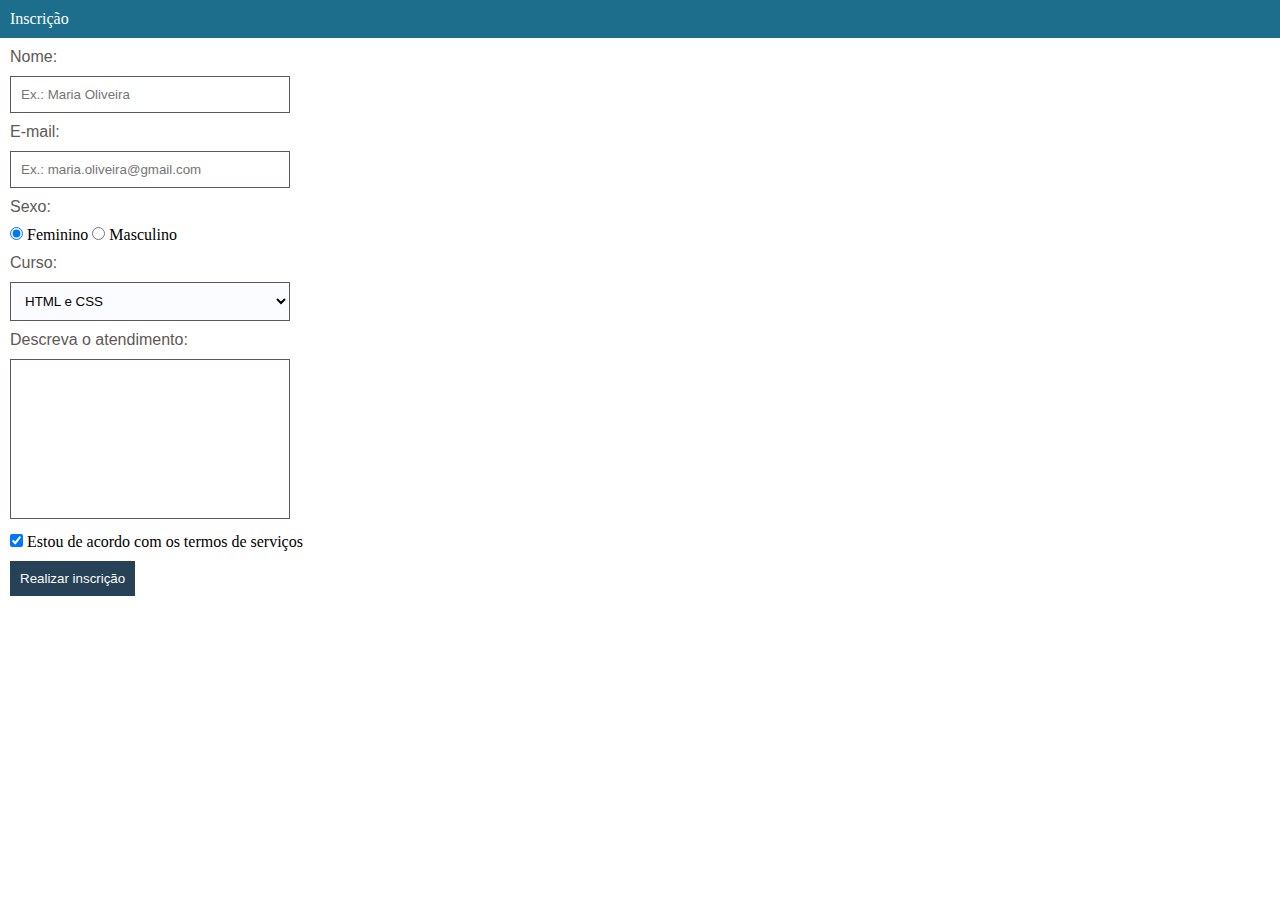
<file: index.html>
<!DOCTYPE html>
<html lang="pt-br">
<head>
    <meta charset="utf-8">
    <title>Formulário</title>
    <link rel="stylesheet" href="estilo.css">
</head>
<body>
    <header class="cabecalho">
        Inscrição
    </header>
    <form class="form">
        <div>
            <label for="nome" class="label">Nome:</label>
            <input type="text" class="input" id="nome" placeholder="Ex.: Maria Oliveira"/>
        </div>

        <div>
            <label for="email" class="label">E-mail:</label>
            <input type="email" class="input" id="email" placeholder="Ex.: maria.oliveira@gmail.com"/>
        </div>

        <div>
            <label class="label">Sexo:</label>
            <div style="margin-top: 10px;"> <!-- CSS inline -->
                <input type="radio" checked id="fem" name="sexo"/>
                <label for="fem">Feminino</label>

                <input type="radio" id="masc" name="sexo"/>
                <label for="masc">Masculino</label>
            </div>

            
        </div>
        <div>
            <label for="curso" class="label">Curso:</label>
            <select class="select">
                <option value="123">HTML e CSS</option>
                <option value="245">JavaScript</option>
                <option value="567">Git</option>
                <option value="789">Node</option>
            </select>
        </div>

        <div>
            <label for="atendimento" class="label">Descreva o atendimento:</label>
            <textarea id="atendimento" class="atendimento"></textarea>
        </div>

        <div style="margin-top: 10px;"> <!-- CSS inline -->
            <input type="checkbox" checked id="termos">
            <label for="termos">Estou de acordo com os termos de serviços</label> 
        </div>

        <div>
            <input type="submit" value="Realizar inscrição" class="botao"> 
            <!-- <button>Realizar inscrição</button> --> <!-- funciona como submit, porém é possível colocar foto -->
        </div>

    </form>
</body>
</html>
</file>
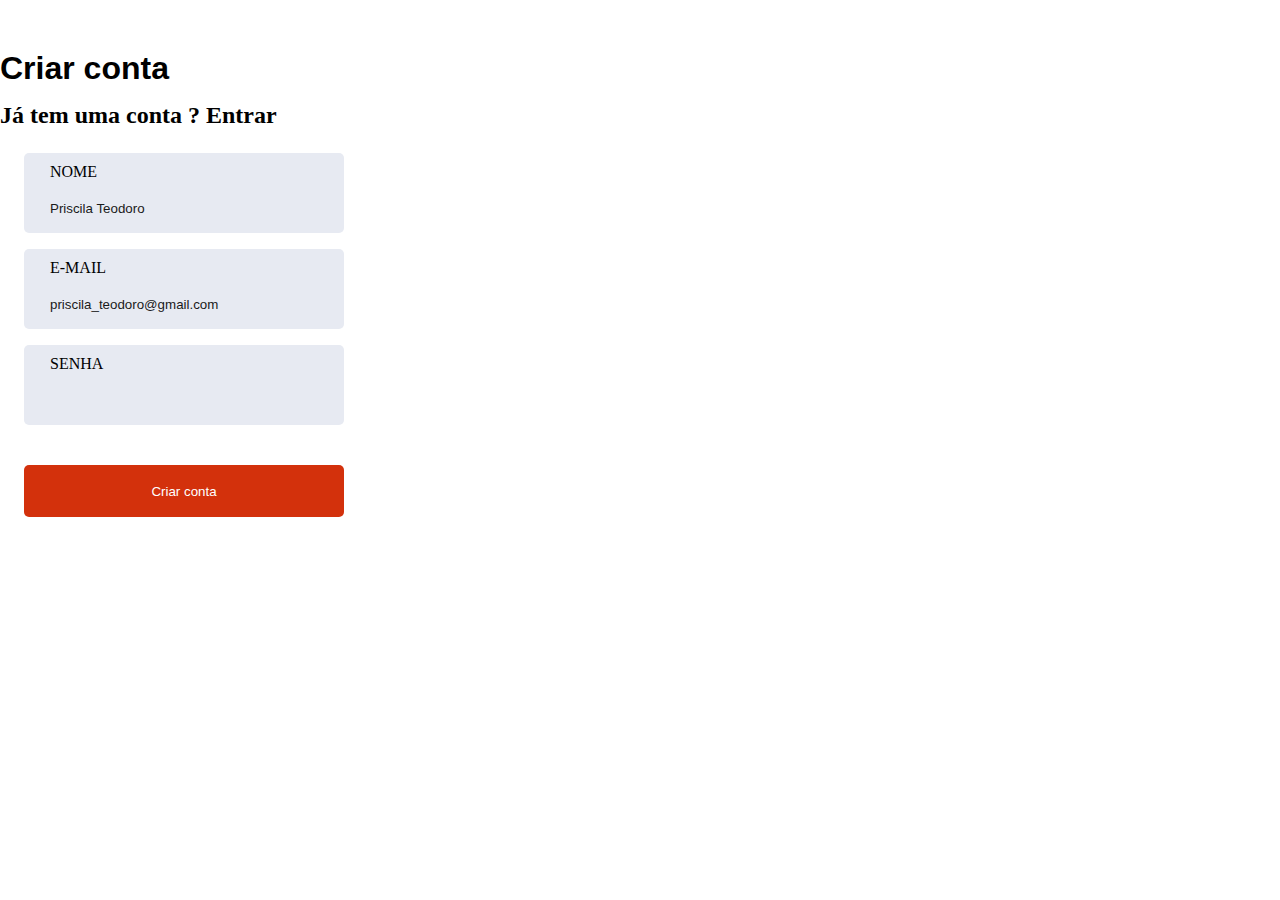
<file: formulário2/form2.html>
<!DOCTYPE html>
<html lang="pt-BR">
<head>
    <meta charset="UTF-8">
    <title>Criar conta</title>
    <link rel="stylesheet" href="estilo2.css">
</head>
<body>
    <div>
        <h1 class="titulo">Criar conta</h1>
        <h2>Já tem uma conta ? Entrar</h2>
    </div>
    <form class="form">
        <div class="box">
            <label class="label" for="nome">NOME</label>
            <input class="input" type="text" id="nome"
            placeholder="Priscila Teodoro"/>
        </div>

        <div class="box">
            <label class="label" for="email">E-MAIL</label>
            <input class="input" type="email" id="e-mail"
            placeholder="priscila_teodoro@gmail.com">
        </div>

        <div class="box">
            <label class="label" for="senha">SENHA</label>
            <input class="input" type="password" id="senha" minlength="8" required>
        </div>

        <input type="submit" value="Criar conta" class="botao"> 
    </form>
</body>
</html>
</file>
<file: formulário2/estilo2.css>
:root{
    --cor-de-fundo:#E7EAF2;
    --cor-texto-label: #718387;
    --cor-texto-input: #1A1A1A;
}

*{
    margin: 0; padding: 0;
    box-sizing: border-box; /* calcula o tamanho da borda junto com o padding */
}

.form{
    margin: 24px;
}

.titulo{
    font-family: sans-serif;
    padding-top: 50px;
    padding-bottom: 15px;
}

.box{
    background-color: var(--cor-de-fundo);
    width: 320px;
    height: 80px;
    padding: 10px;
    border-radius: 5px;
    margin-top: 16px;
}

.label{
    margin-top: 20px;
    margin-left: 16px;
}

.input{
    background-color: var(--cor-de-fundo);
    border: none;
    display: block;
    margin-top: 20px;
    margin-left: 16px;
}

::placeholder{
    color: var(--cor-texto-input);
}

.botao{
    background-color: #D3310C;
    width: 320px;
    height: 52px;
    margin-top: 40px;
    border: none;
    border-radius: 5px;
    color: white;

}
</file>
<file: estilo.css>
:root{
    --cor-primaria:#1C6E8C;
    --cor-primaria-dark:#274156;
    --cor-texto:#605856;
    --cor-borda:#605856;
    --cor-fundo:#FBFCFF;
    --cor-texto-secundario:#FBFCFF;


}
*{/* CSS reset */
    margin: 0; padding: 0;
    box-sizing: border-box; /* calcula o tamanho da borda junto com o padding */
}

.form{
    margin: 10px;
}

.label{
    display: block;
    color: var(--cor-texto);
    font-family: sans-serif;
    margin-top: 10px;
}

.input{
    padding: 10px;
    margin-top: 10px;
    width: 280px;
    border: 1px var(--cor-borda) solid;
}

.cabecalho{
    background-color: var(--cor-primaria);
    color: var(--cor-texto-secundario);
    padding: 10px;
}

.botao{
    background-color: var(--cor-primaria-dark);
    color: var(--cor-texto-secundario);
    padding: 10px;
    margin-top: 10px;
    border: none;
    cursor: pointer;
}

.atendimento{
    width: 280px;
    height: 160px;
    resize: none;
    padding: 10px;
    margin-top: 10px;
    border: 1px var(--cor-borda) solid;
}

.select{
    width: 280px;
    padding: 10px;
    margin-top: 10px;
    background-color: var(--cor-fundo);
    border: 1px var(--cor-borda) solid;
}
</file>
